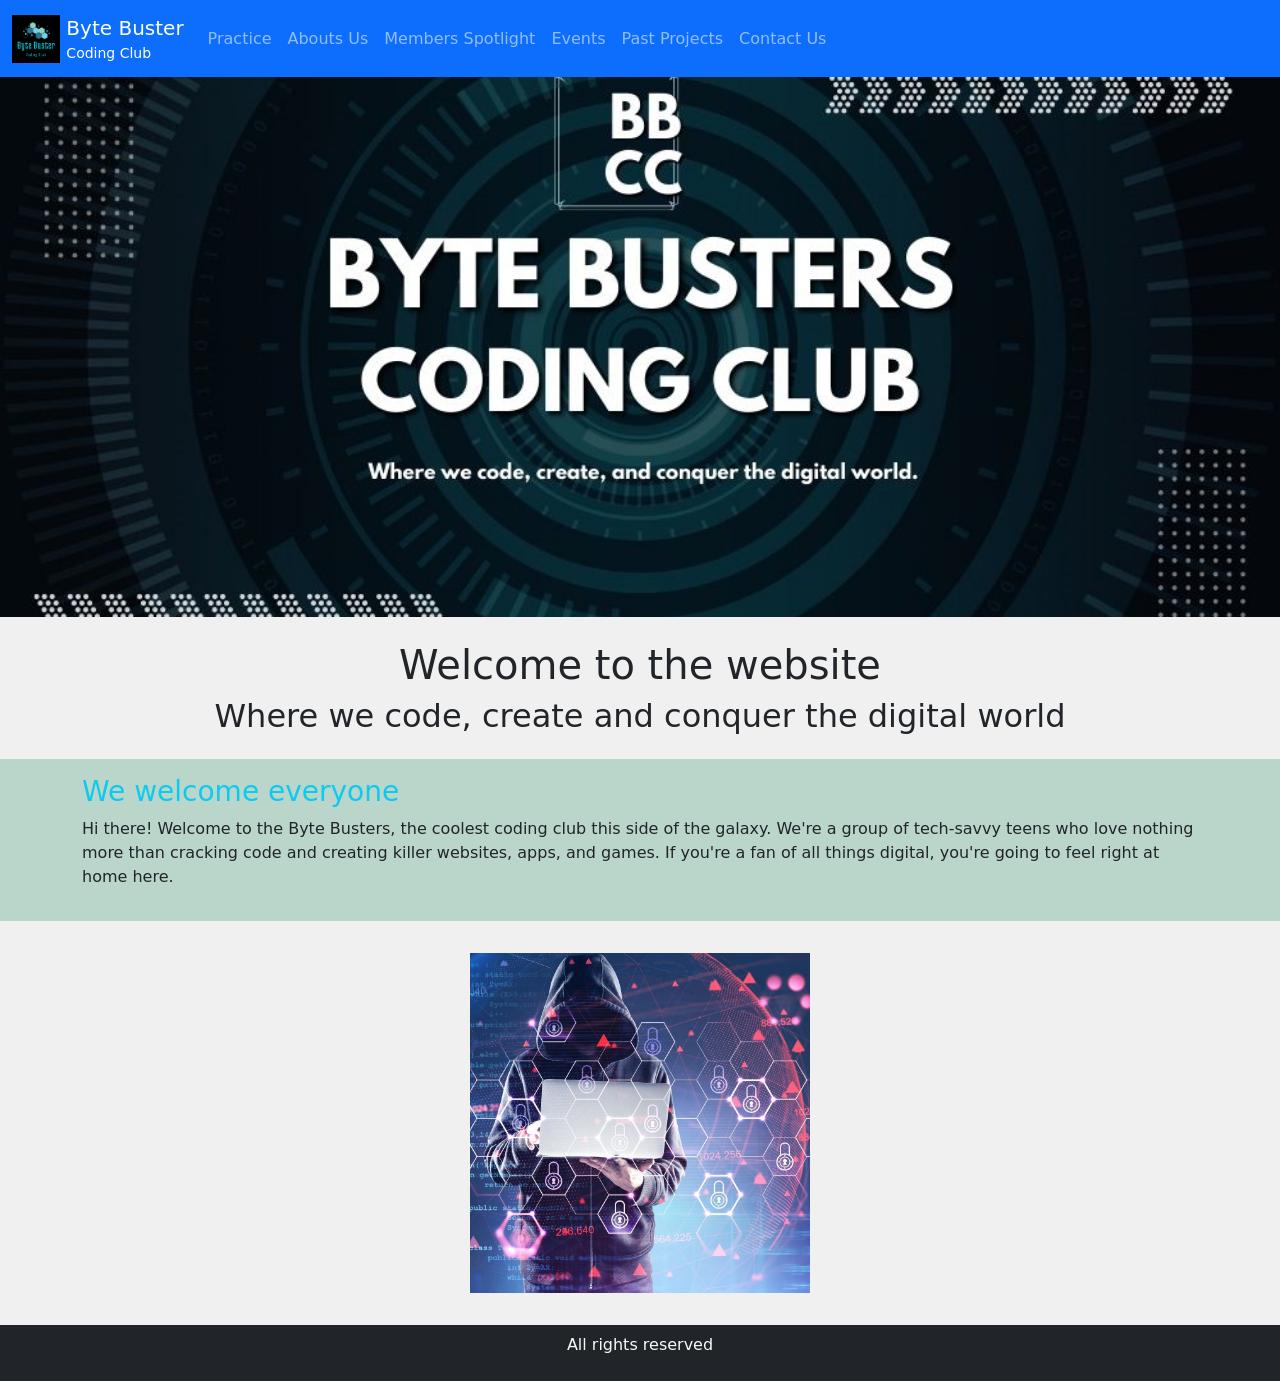
<file: index.html>
<!DOCTYPE html>
<html lang="en-SG">

<head>
	<meta charset="utf-8" />
	<meta name="viewport" content="width=device-width" />
	<!-- Take note that <head> section is different from header or <h1> -->
	<title>Byte Buster Coding Club!</title>
	<script src="script/jquery.min.js"></script>
	<!-- Task 2: Add in script for script/bootstrap.js here -->
	<script src="script/bootstrap.js"></script>
	<link href="script/bootstrap.css" rel="stylesheet">
	<!-- Task 3: Add in link to stylesheet script/index.css -->
	<link href="script/index.css" rel="stylesheet">
	<!-- Challenge: Add in icon img/favicon-bbcc.png -->
	<link href="img/favicon-bbcc.png" rel="icon">
</head>

<body class="bg-secondary bg-opacity-10" style="min-width:320px">
	<header>
		<nav class="navbar navbar-dark navbar-expand-lg bg-primary">
			<div class="container-fluid">
				<a class="navbar-brand" href="index.html">
					<img src="img/logo-bbcc.png" alt="logo" class="d-inline-block" style="max-height:3rem">
					<span class="d-none d-sm-inline-block align-middle">Byte Buster<small class="d-block lh-xs fs-7">Coding
							Club</small></span>
				</a>
				<button class="navbar-toggler" type="button" data-bs-toggle="collapse" data-bs-target="#navlinks"><span
						class="navbar-toggler-icon"></span></button>
				<div class="collapse navbar-collapse" id="navlinks">
					<ul class="navbar-nav mr-auto mb-2 mb-lg-0">
						<li class="nav-item"><a class="nav-link" href="practice.html">Practice</a></li>
						<li class="nav-item"><a class="nav-link" href="aboutus.html">Abouts Us</a></li>
						<li class="nav-item"><a class="nav-link" href="memberspotlight.html">Members Spotlight</a></li>
						<li class="nav-item"><a class="nav-link" href="events.html">Events</a></li>
						<li class="nav-item"><a class="nav-link" href="projects.html">Past Projects</a></li>
						<li class="nav-item"><a class="nav-link" href="contacts.html">Contact Us</a></li>
					</ul>
				</div>
			</div>
		</nav>
	</header>
	<!-- Here the main container where students should code -->
	<article class="min-vh-100">
		<!-- Start Banner Region -->
		<div id="banner"></div>
		<!-- End Banner Region -->
		<!-- Start Page Header -->
		<div class="container pt-4 py-3 text-center">
			<h1>Welcome to the website</h1>
			<h2>Where we code, create and conquer the digital world</h2>
			<!-- (Page Header Task 1) Add a <h1> text here to add a Page Header
           
      <!-- (Page Header Task 2) Add a <h2> text to add a subtext or a tagline
			
          e.g. "Where we code, create and conquer the digital world" -->
			<!-- BONUS: Add a css class attribute attribute to make it center by adding text-center -->
		</div>
		<!-- End Page Header -->
		<!-- Start Leading Text -->
		<div class="py-3 bg-success bg-opacity-25">
			<div class="container">
				<!-- (Leading Text 1) Add a <h3> class for the Welcome Note -->
				<h3 class="text-info"> We welcome everyone</h3>
				<!-- (Leading Text 2) Add a <p> paragraph with a short introduction -->
				<p>Hi there! Welcome to the Byte Busters, the coolest coding club this side of the galaxy. We're a group of
					tech-savvy teens who love nothing more than cracking code and creating killer websites, apps, and games. If
					you're a fan of all things digital, you're going to feel right at home here.</p>

				<!-- Here is an example of what you can write in the paragraph :
        Hi there! Welcome to the Byte Busters, the coolest coding club this side of the galaxy. We're a group of tech-savvy teens who love nothing more than cracking code and creating killer websites, apps, and games. If you're a fan of all things digital, you're going to feel right at home here.
        -->
			</div>
		</div>
		<!-- End Leading Text -->
		<!-- Key section -->
		<div class="container py-3">
			<div class="d-flex flex-wrap justify-content-around">
				<div class="col-12 col-sm-6 col-md-4 col-xxl-3 p-3">
					<a class="position-relative img-overlay-container d-block" href="events.html">
						<img class="w-100" src="img/hacker.png" alt="hacker" decoding="async" loading="lazy" />
						<div class="position-absolute top-0 left-0 w-100 h-100 bg-dark bg-opacity-75 text-light img-overlay">
							<span class="position-absolute top-50 left-50 translate-middle h4">Events</span>
						</div>
					</a>
				</div>
				<!-- (Link 1) Add in links to Past Projects here later -->
				<!-- (Link 2) Add in links to Contact Us here later -->
				<!-- You can use the same format to add more section links here in the future -->
			</div>
		</div>
	</article>
	<footer class="bg-dark text-light">
		<div class="container py-2 pb-4 text-center">
			<span>All rights reserved</span>
			<!-- Footer Task 1: add in your footer here. usually all rights reserved your club/ company name -->
		</div>
	</footer>
	<!-- End of coding region -->
</body>

</html>
</file>
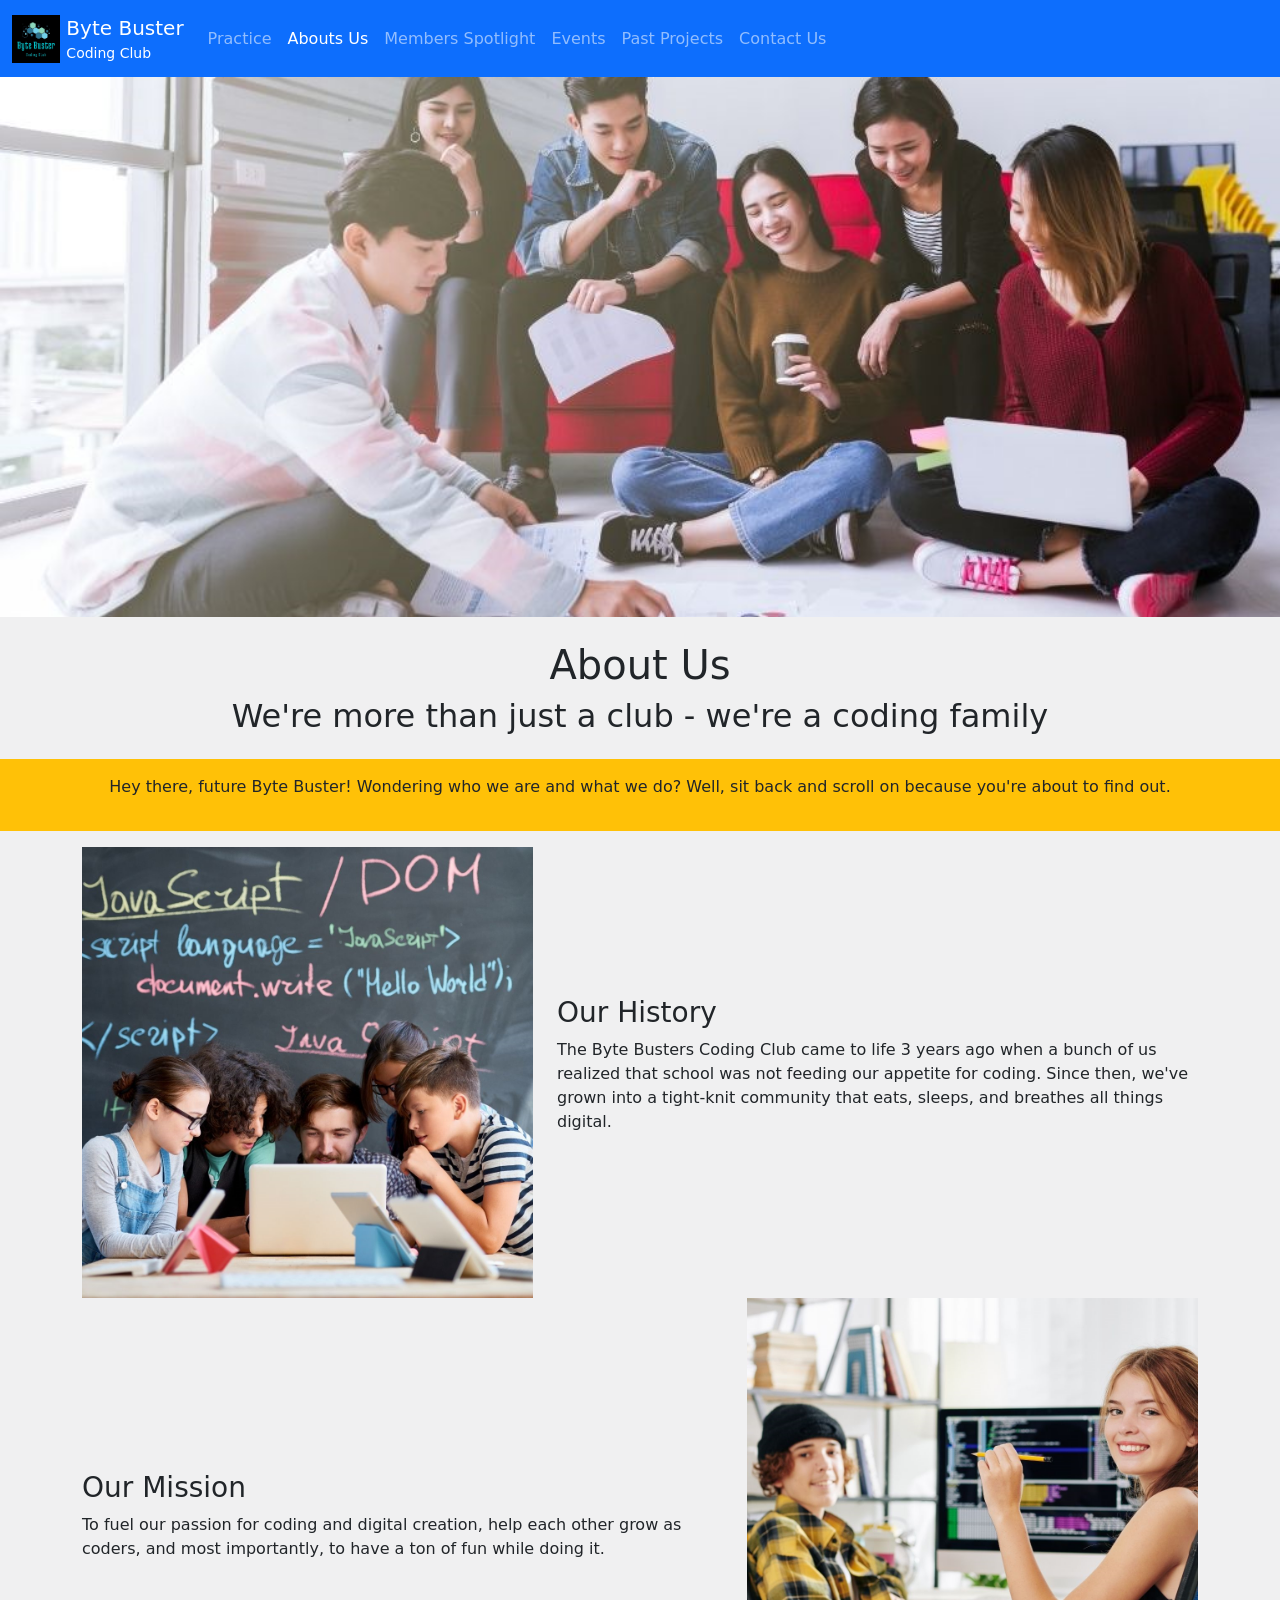
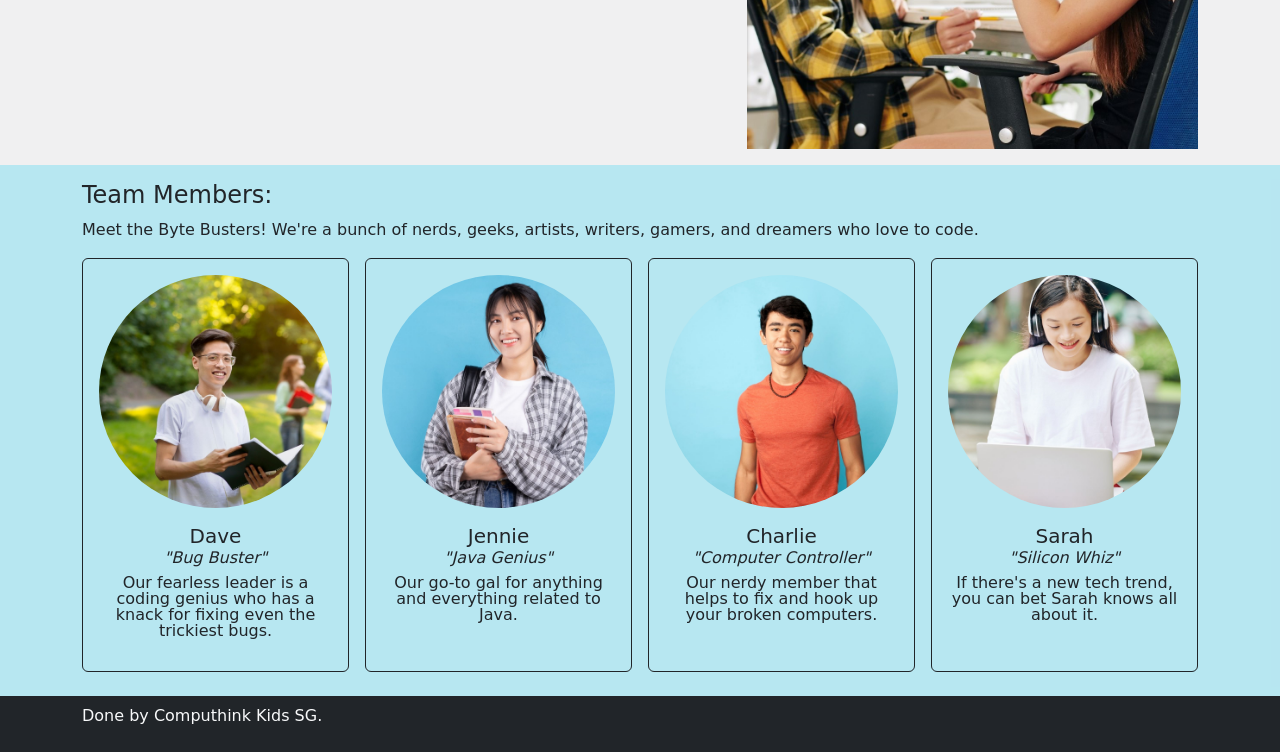
<file: aboutus.html>
<!DOCTYPE html>
<html lang="en-SG">

<head>
	<meta charset="utf-8" />
	<meta name="viewport" content="width=device-width" />
	<title>Byte Buster Coding Club</title>
	<script src="script/jquery.min.js"></script>
	<!-- Head Task 1: Add in script for script/bootstrap.js here -->
	<script src="script/bootstrap.js"></script>
	<link href="script/bootstrap.css" rel="stylesheet">
	<!-- Head Task 2: Add in link to stylesheet script/aboutus.css -->
	<link href="script/aboutus.css" rel="stylesheet">
	<!-- Head Task 3: Add in icon img/favicon-bbcc.png -->
	<link href="img/favicon-bbcc.png" rel="icon">
</head>

<body class="bg-secondary bg-opacity-10" style="min-width:320px">
	<header>
		<nav class="navbar navbar-dark navbar-expand-lg bg-primary">
			<div class="container-fluid">
				<a class="navbar-brand" href="index.html">
					<!-- Add in the correct logo -->
					<img src="img/logo-bbcc.png" alt="logo" class="d-inline-block" style="max-height:3rem">
					<span class="d-none d-sm-inline-block align-middle">Byte Buster<small class="d-block lh-xs fs-7">Coding
							Club</small></span>
				</a>
				<button class="navbar-toggler" type="button" data-bs-toggle="collapse" data-bs-target="#navlinks"><span
						class="navbar-toggler-icon"></span></button>
				<div class="collapse navbar-collapse" id="navlinks">
					<ul class="navbar-nav mr-auto mb-2 mb-lg-0">
						<!-- Add in the correct link -->
						<li class="nav-item"><a class="nav-link" href="practice.html">Practice</a></li>
						<li class="nav-item"><a class="nav-link active" href="aboutus.html">Abouts Us</a></li>
						<li class="nav-item"><a class="nav-link" href="memberspotlight.html">Members Spotlight</a></li>
						<li class="nav-item"><a class="nav-link" href="events.html">Events</a></li>
						<li class="nav-item"><a class="nav-link" href="projects.html">Past Projects</a></li>
						<li class="nav-item"><a class="nav-link" href="contacts.html">Contact Us</a></li>
					</ul>
				</div>
			</div>
		</nav>
	</header>
	<!-- Here the main container where students should code -->
	<article class="min-vh-100">
		<!-- Banner Region -->
		<div id="banner"></div>
		<!-- Page Header -->
		<div class="container pt-4 py-3 text-center">
			<!-- Fill in the corresponding Page Heading. -->
			<!-- About Us -->
			<h1> About Us </h1>
			<!-- We’re more than just a club – we’re a coding family! -->
			<h2> We're more than just a club - we're a coding family </h2>
		</div>
		<!-- Leading Text -->
		<!-- Change the background of the leading text -->
		<div class="py-3 bg-warning">
			<div class="container text-center">
				<!-- Fill in the description lead text -->
				<p>Hey there, future Byte Buster! Wondering who we are and what we do? Well, sit back and scroll on because
					you're about to find out.</p>
				<!-- Hey there, future Byte Buster! Wondering who we are and what we do? Well, sit back and scroll on because you're about to find out. -->
			</div>
		</div>
		<!-- Key section -->
		<div class="container py-3">
			<div class="row align-items-center">
				<div class="col col-12 col-md-5 order-1 order-md-0">
					<!-- Photo Task 1: Add a photo here : img/clubphoto.png -->
					<img class="d-block mx-auto w-50 w-md-100" src="img/clubphoto.png" alt="Require Image">
				</div>
				<div class="col col-12 col-md-7">
					<!-- Text Task 1: Add in the History -->
					<h3>Our History</h3>
					<!-- Sample Text: The Byte Busters Coding Club came to life 3 years ago when a bunch of us realized that school was not feeding our appetite for coding. Since then, we've grown into a tight-knit community that eats, sleeps, and breathes all things digital. -->
					<p>The Byte Busters Coding Club came to life 3 years ago when a bunch of us realized that school was not
						feeding our appetite for coding. Since then, we've grown into a tight-knit community that eats, sleeps, and
						breathes all things digital.</p>
				</div>
			</div>
			<div class="row align-items-center">
				<div class="col col-12 col-md-7">
					<!-- Text Task 2: Add in the Mission -->
					<h3>Our Mission</h3>
					<!-- Sample Text: To fuel our passion for coding and digital creation, help each other grow as coders, and most importantly, to have a ton of fun while doing it. -->
					<p>To fuel our passion for coding and digital creation, help each other grow as coders, and most importantly,
						to have a ton of fun while doing it.</p>
				</div>
				<div class="col col-12 col-md-5 order-1 order-md-0">
					<!-- Photo Task 2: Add a photo here : img/memberspotlight.png -->
					<!-- Follow the codes in Photo Task 1 -->
					<img class="d-block mx-auto w-50 w-md-100" src="img/memberspotlight.png" alt="Require Image">
				</div>
			</div>
		</div>
		<!-- Member Spotlight -->
		<div class="py-3 pb-4 bg-info bg-opacity-25">
			<div class="container">
				<h3 class="h4">Team Members:</h3>
				<p>Meet the Byte Busters! We're a bunch of nerds, geeks, artists, writers, gamers, and dreamers who love to
					code.</p>
				<div class="row g-3 justify-content-center align-items-stretch">
					<div class="col col-6 col-md-4 col-xl-3">
						<div class="card border-dark p-3 text-center bg-transparent h-100">
							<div>
								<!-- Add Image of Dave (Sample image: clubmember.png) -->
								<img class="w-100 rounded-circle mx-auto" src="img/clubmember.png" alt="clubmember" loading="lazy" />
							</div>
							<p class="h5 pt-3">Dave</p>
							<p class="h6 mt-n2 fw-normal fst-italic">"Bug Buster"</p>
							<p class="lh-1">Our fearless leader is a coding genius who has a knack for fixing even the trickiest bugs.
							</p>
						</div>
					</div>
					<div class="col col-6 col-md-4 col-xl-3">
						<div class="card border-dark p-3 text-center bg-transparent h-100">
							<div>
								<!-- Add Image of Jennie (Sample image: clubmember4.png) -->
								<img class="w-100 rounded-circle mx-auto" src="img/clubmember4.png" alt="clubmember" loading="lazy">
							</div>
							<p class="h5 pt-3">Jennie</p>
							<p class="h6 mt-n2 fw-normal fst-italic">"Java Genius"</p>
							<p class="lh-1">Our go-to gal for anything and everything related to Java.</p>
						</div>
					</div>
					<div class="col col-6 col-md-4 col-xl-3">
						<div class="card border-dark p-3 text-center bg-transparent h-100">
							<div>
								<!-- Add Image of Charlie (Sample image: clubmember3.png) -->
								<img class="w-100 rounded-circle mx-auto" src="img/clubmember3.png" alt="clubmember" loading="lazy" />
							</div>
							<p class="h5 pt-3">Charlie</p>
							<p class="h6 mt-n2 fw-normal fst-italic">"Computer Controller"</p>
							<p class="lh-1">Our nerdy member that helps to fix and hook up your broken computers.</p>
						</div>
					</div>
					<div class="col col-6 col-md-4 col-xl-3">
						<div class="card border-dark p-3 text-center bg-transparent h-100">
							<div>
								<!-- Add Image of Sarah (Sample image: clubmember2.png) -->
								<img class="w-100 rounded-circle mx-auto" src="img/clubmember2.png" alt="clubmember" loading="lazy" />
							</div>
							<p class="h5 pt-3">Sarah</p>
							<p class="h6 mt-n2 fw-normal fst-italic">"Silicon Whiz"</p>
							<p class="lh-1">If there's a new tech trend, you can bet Sarah knows all about it.</p>
						</div>
					</div>
				</div>
			</div>
		</div>
	</article>
	<!-- End of coding region -->
	<footer class="bg-dark text-light">
		<div class="container py-2 pb-4">Done by Computhink Kids SG.</div>
	</footer>
</body>

</html>
</file>
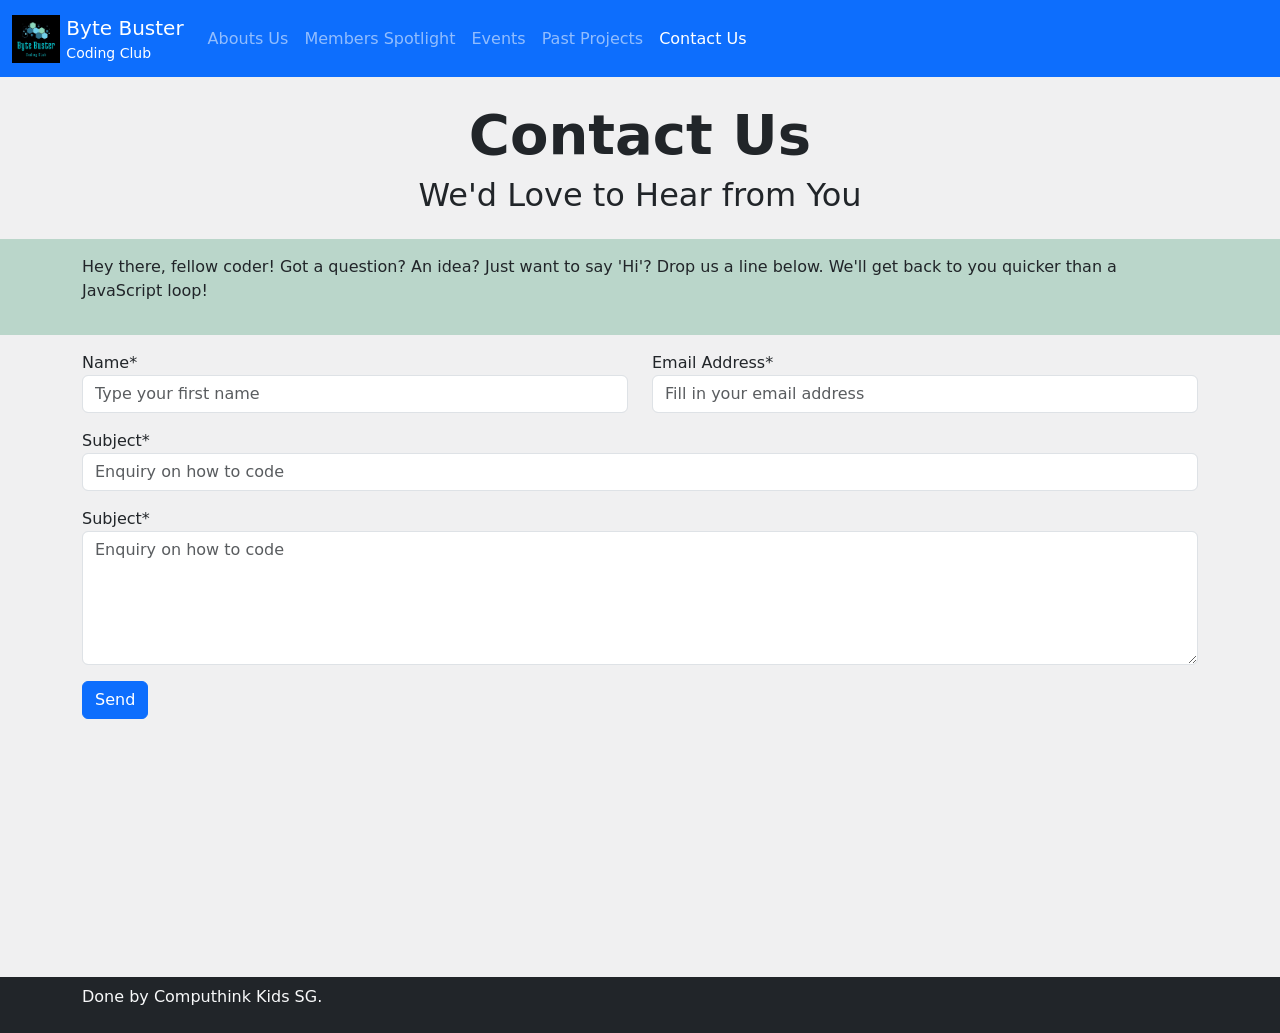
<file: contacts.html>
<!DOCTYPE html>
<html lang="en-SG">
<head>
	<meta charset="utf-8" />
	<meta name="viewport" content="width=device-width" />
	<title>Byte Buster Coding Club</title>
	<script src="script/jquery.min.js"></script>
	<script src="script/bootstrap.js"></script>
	<script src="script/contacts.js"></script>
	<link href="script/bootstrap.css" rel="stylesheet" />
	<link href="script/contacts.css" rel="stylesheet" />
	<link href="img/favicon-bbcc.png" rel="icon" />


</head>
<body class="bg-secondary bg-opacity-10" style="min-width:320px">
	<header>
		<nav class="navbar navbar-dark navbar-expand-lg bg-primary">
			<div class="container-fluid">
				<a class="navbar-brand" href="index.html">
					<img src="img/logo-bbcc.png" alt="logo" class="d-inline-block" style="max-height:3rem">
					<span class="d-none d-sm-inline-block align-middle">Byte Buster<small class="d-block lh-xs fs-7">Coding Club</small></span>
				</a>
				<button class="navbar-toggler" type="button" data-bs-toggle="collapse" data-bs-target="#navlinks"><span class="navbar-toggler-icon"></span></button>
				<div class="collapse navbar-collapse" id="navlinks">
					<ul class="navbar-nav mr-auto mb-2 mb-lg-0">
						<li class="nav-item"><a class="nav-link" href="aboutus.html">Abouts Us</a></li>
						<li class="nav-item"><a class="nav-link" href="memberspotlight.html">Members Spotlight</a></li>
						<li class="nav-item"><a class="nav-link" href="events.html">Events</a></li>
						<li class="nav-item"><a class="nav-link" href="projects.html">Past Projects</a></li>
						<li class="nav-item"><a class="nav-link active" href="contacts.html">Contact Us</a></li>
					</ul>
				</div>
			</div>
		</nav>
	</header>
	<!-- Here the main container where students should code -->
	<article class="min-vh-100">
		<!-- Banner Region -->
		<div id="banner"></div>
		<!-- Page Header -->
		<div class="container pt-4 py-3">
			<h1 class="text-center fw-bold display-4">Contact Us</h1>
			<h2 class="text-center fw-normal">We'd Love to Hear from You</h2>
		</div>
		<!-- Leading Text -->
		<div class="py-3 bg-success bg-opacity-25">
			<div class="container">
				<p>Hey there, fellow coder! Got a question? An idea? Just want to say 'Hi'? Drop us a line below. We'll get back to you quicker than a JavaScript loop!</p>
			</div>
		</div>
		<!-- Key section -->
		<form class="container py-3">
			<div class="row gy-3">

				<div class="col col-6">
					<label for="fName">Name*</label>
					<input type="text" id="firstName" name="fName" placeholder="Type your first name" class="form-control" />
					<div id="nameValidation" class="d-none text-danger">
						<p>Name cannot be empty</p>
					</div>
				</div>

				<div class="col col-6">
					<label for="email">Email Address*</label>
					<input type="text" id="email" name="email" placeholder="Fill in your email address" class="form-control" />
					<div id="emailValidation" class="d-none text-danger">
						<p>Email cannot be empty</p>
					</div>
				</div>

				<div>
					<label for="subject">Subject*</label>
					<input type="text" id="subject" name="subject" placeholder="Enquiry on how to code" class="form-control" />
					<div id="subjectValidation" class="d-none text-danger">
						<p>Subject cannot be empty</p>
					</div>
				</div>

				<div>
					<label for="subjectDescription">Subject*</label>
					<textarea type="text" id="subjectDescription" name="subjectDescription" placeholder="Enquiry on how to code" rows="5" class="form-control"></textarea>
					<div id="descriptionValidation" class="d-none text-danger">
						<p>Description cannot be empty</p>
					</div>
				</div>


				

			</div>
			<!-- Code a blue "Send" button inside a <div> according to the criteria stated -->
				<div class="pt-3">
					<button type="button" class="btn btn-primary" onclick="validate()">Send</button>
				</div>
		</form>
	</article>
	<!-- End of coding region -->
	<footer class="bg-dark text-light"><div class="container py-2 pb-4">Done by Computhink Kids SG.</div></footer>
</body>
</html>
</file>
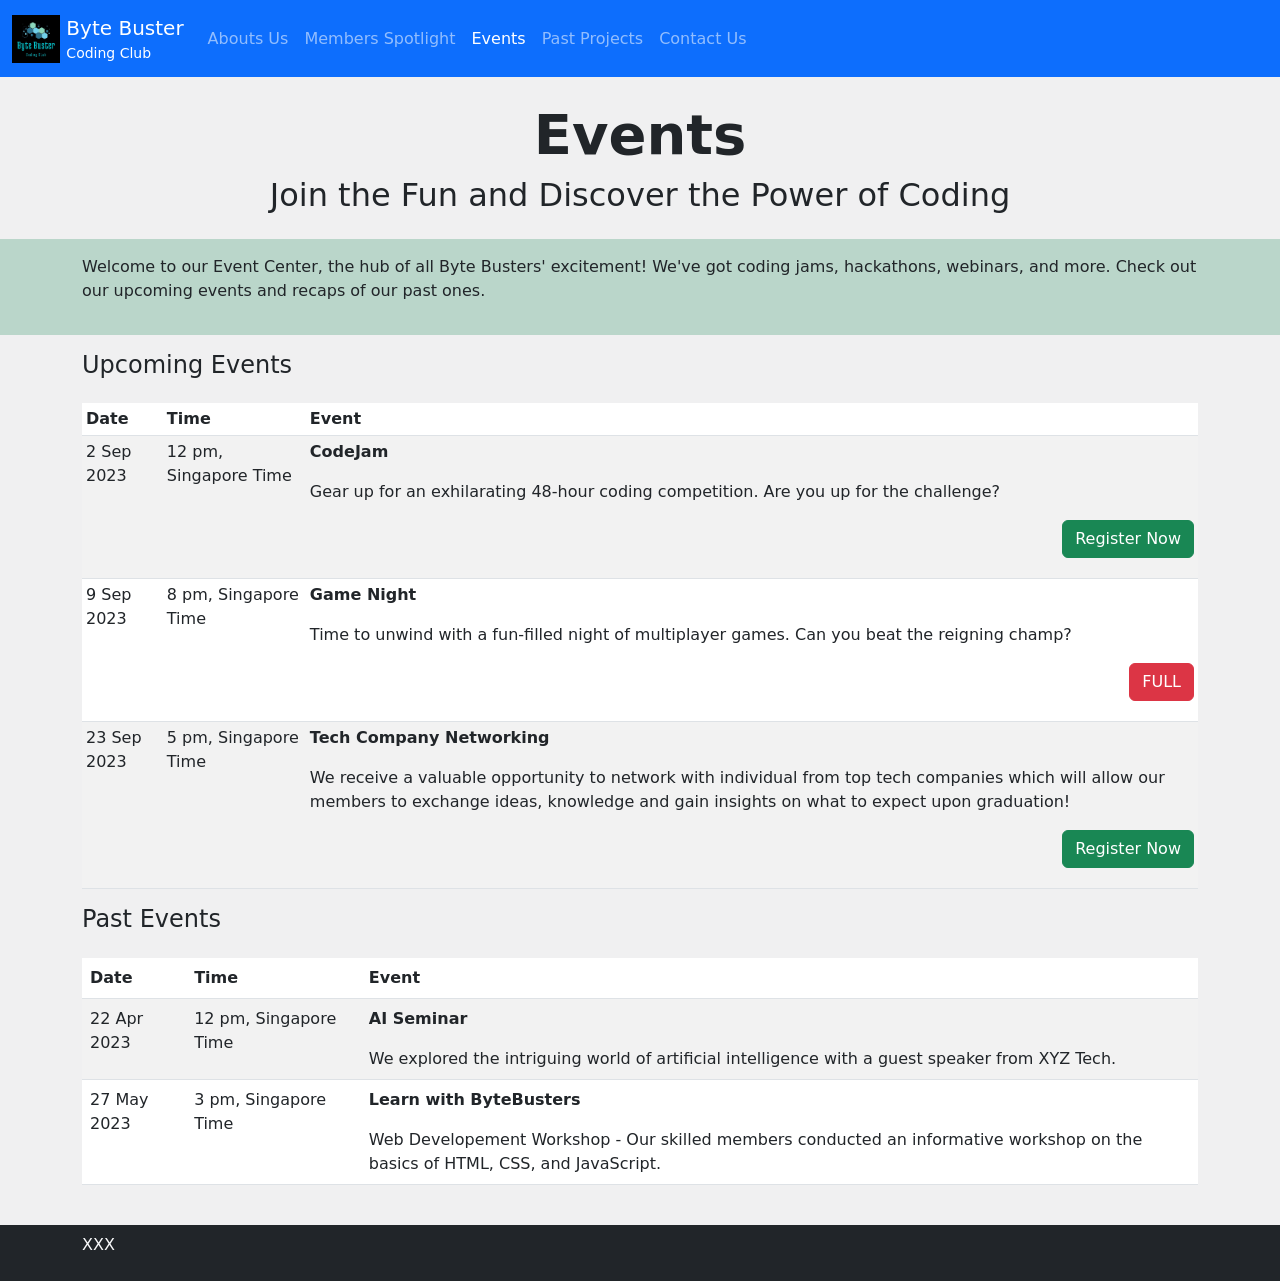
<file: events.html>
<!DOCTYPE html>
<html lang="en-SG">
<head>
  <meta charset="utf-8" />
  <meta name="viewport" content="width=device-width" />
  <title>Byte Buster Coding Club</title>
  <script src="script/jquery.min.js"></script>
  <script src="script/bootstrap.js"></script>
  <link href="script/bootstrap.css" rel="stylesheet" />
  <link href="script/events.css" rel="stylesheet" />
  <link href="img/favicon-bbcc.png" rel="icon" />
</head>
<body class="bg-secondary bg-opacity-10" style="min-width:320px">
  <header>
    <nav class="navbar navbar-dark navbar-expand-lg bg-primary">
      <div class="container-fluid">
        <a class="navbar-brand" href="index.html">
          <img src="img/logo-bbcc.png" alt="logo" class="d-inline-block" style="max-height:3rem">
          <span class="d-none d-sm-inline-block align-middle">Byte Buster<small class="d-block lh-xs fs-7">Coding Club</small></span>
        </a>
        <button class="navbar-toggler" type="button" data-bs-toggle="collapse" data-bs-target="#navlinks"><span class="navbar-toggler-icon"></span></button>
        <div class="collapse navbar-collapse" id="navlinks">
          <ul class="navbar-nav mr-auto mb-2 mb-lg-0">
            <li class="nav-item"><a class="nav-link" href="aboutus.html">Abouts Us</a></li>
            <li class="nav-item"><a class="nav-link" href="memberspotlight.html">Members Spotlight</a></li>
            <li class="nav-item"><a class="nav-link active" href="events.html">Events</a></li>
            <li class="nav-item"><a class="nav-link" href="projects.html">Past Projects</a></li>
            <li class="nav-item"><a class="nav-link" href="contacts.html">Contact Us</a></li>
          </ul>
        </div>
      </div>
    </nav>
  </header>
  <!-- Here the main container where students should code -->
  <article class="min-vh-100">
    <!-- Banner Region -->
    <div id="banner"></div>
    <!-- Page Header -->
    <div class="container pt-4 py-3">
      <h1 class="text-center fw-bold display-4">Events</h1>
      <h2 class="text-center fw-normal">Join the Fun and Discover the Power of Coding</h2>
    </div>
    <!-- Leading Text -->
    <div class="py-3 bg-success bg-opacity-25">
      <div class="container">
        <p>Welcome to our Event Center, the hub of all Byte Busters' excitement! We've got coding jams, hackathons, webinars, and more. Check out our upcoming events and recaps of our past ones.</p>
      </div>
    </div>
    <!-- Key section -->
    <div class="container py-3 pb-4">
      <h3 class="h4 pb-3">Upcoming Events</h3>

      <!-- Add the class needed to make, A striped table, A table with borders & A different shade of colour on hover -->
      <table class="table table-sm table-striped">
        <thead>
          <tr>
            <th>Date</th>
            <th>Time</th>
            <th>Event</th>
          </tr>
        </thead>

        <tbody>
          <tr>
            <td>2 Sep 2023</td>
            <td>12 pm, Singapore Time</td>
            <td>
              <div class="fw-bold">
                CodeJam
              </div>
              <div class="pt-3">
                Gear up for an exhilarating 48-hour coding competition. Are you up for the challenge?
              </div>
              <div class="pt-3 pb-3 text-right">
                <button type="button" class="btn btn-success">Register Now</button>
              </div>
            </td>
          </tr>
          <tr>
            <td>9 Sep 2023</td>
            <td>8 pm, Singapore Time</td>
            <td>
              <div class="fw-bold">
                Game Night
              </div>
              <div class="pt-3">
                Time to unwind with a fun-filled night of multiplayer games. Can you beat the reigning champ?
              </div>
              <div class="pt-3 pb-3 text-right">
                <button type="button" class="btn btn-danger">FULL</button>
              </div>

            </td>
          </tr>
          <tr>
            <td>23 Sep 2023</td>
            <td>5 pm, Singapore Time</td>
            <td>
              <div class="fw-bold">
                Tech Company Networking
              </div>
              <div class="pt-3">
                We receive a valuable opportunity to network with individual from top tech companies which will allow our members to exchange ideas, knowledge and gain insights on what to expect upon graduation!
              </div>
              <div class="pt-3 pb-3 text-right">
                <button type="button" class="btn btn-success">Register Now</button>
              </div>
            </td>
          </tr>
        </tbody>
      </table>

      <h4 class="h4 pb-3">Past Events</h4>

      <table class="table table-striped">

        <thead>
          <th>Date</th>
          <th>Time</th>
          <th>Event</th>
        </thead>

        <tbody>
          <tr>
            <td>22 Apr 2023</td>
            <td>12 pm, Singapore Time</td>
            <td>
              <div class="fw-bold">
                AI Seminar
              </div>
              <div class="pt-3">
                We explored the intriguing world of artificial intelligence with a guest speaker from XYZ Tech.
              </div>
            </td>
          </tr>
          <tr>
            <td>27 May 2023</td>
            <td>3 pm, Singapore Time</td>
            <td>
              <div class="fw-bold">
                Learn with ByteBusters
              </div>
              <div class="pt-3">
                Web Developement Workshop - Our skilled members conducted an informative workshop on the basics of HTML, CSS, and JavaScript.
              </div>
            </td>
          </tr>
        </tbody>

      </table>


      <!-- Create a second table for past events -->
      <!-- Record 1 Details
            22 Apr 2023
            12 pm, Singapore Time
            AI Seminar - We explored the intriguing world of artificial intelligence with a guest speaker from XYZ Tech.
      -->
      <!-- Record 2 Details
            27 May 2023
            3 pm, Singapore Time
            Learn with ByteBusters: Web Developement Workshop - Our skilled members conducted an informative workshop on the basics of HTML, CSS, and JavaScript.
      -->
      <!-- Record 3 Details
            5 June  2023
            6 pm, Singapore Time
            Code with Heart - Our members provided coding workshops to under priviledge youths
      -->
      <!-- Record 4 Details
            18 June 2023
            8 pm, Singapore Time
            What's Coding? - Our members did a school-wide promotion on what is coding and the usage of coding in our daily lifes, we also talk aobut the different career path one may choose to take!
      -->
      <!-- Record 5 Details
            29 June 2023
            2 pm, Singapore Time
            Bonding Session - Our members organised an annual coding & chilling session which allowed current members and as well alumni to network and also get to know one another better!
      -->

    </div>
  </article>
  <!-- End of coding region -->
  <footer class="bg-dark text-light">
    <div class="container py-2 pb-4">XXX</div>
  </footer>
</body>
</html>
</file>
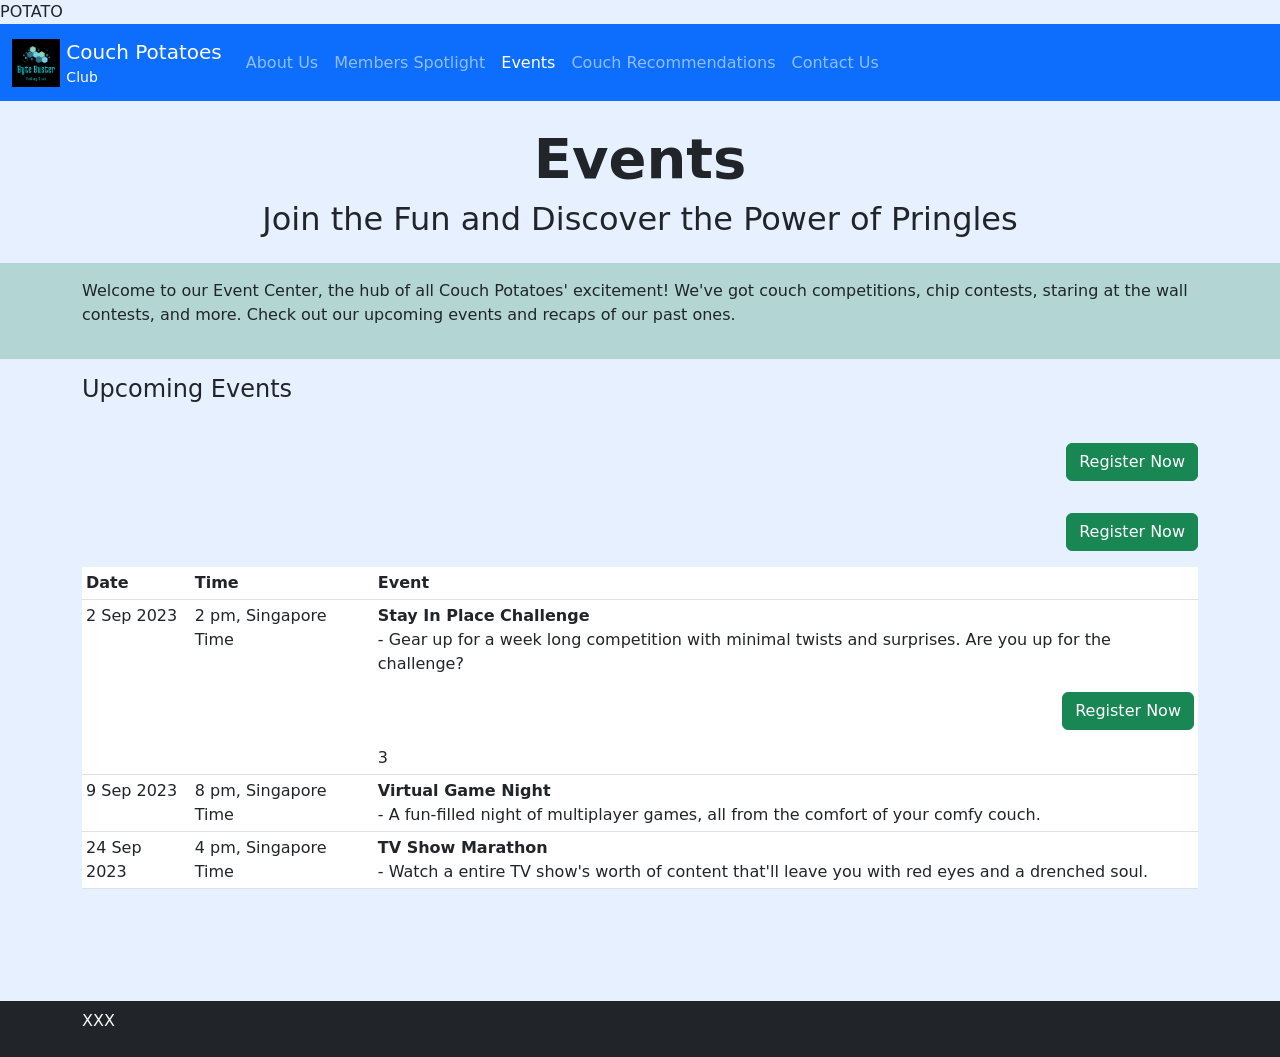
<file: eventstest.html>
<!DOCTYPE html>
<html lang="en-SG">
<head>
  <meta charset="utf-8" />
  <meta name="viewport" content="width=device-width" />
  <title>Couch Potato Club</title>
  <script src="script/jquery.min.js"></script>
  <script src="script/bootstrap.js"></script>
  <link href="script/bootstrap.css" rel="stylesheet" />
  <link href="script/events.css" rel="stylesheet" />
  <link href="img/favicon-bbcc.png" rel="icon" />
</head>
<body class="bg-primary bg-opacity-10" style="min-width:320px">
  <header>POTATO
    <nav class="navbar navbar-dark navbar-expand-lg bg-primary">
      <div class="container-fluid">
        <a class="navbar-brand" href="index.html">
          <img src="img/logo-bbcc.png" alt="logo" class="d-inline-block" style="max-height:3rem">
          <span class="d-none d-sm-inline-block align-middle">Couch Potatoes<small class="d-block lh-xs fs-7">Club</small></span>
        </a>
        <button class="navbar-toggler" type="button" data-bs-toggle="collapse" data-bs-target="#navlinks"><span class="navbar-toggler-icon"></span></button>
        <div class="collapse navbar-collapse" id="navlinks">
          <ul class="navbar-nav mr-auto mb-2 mb-lg-0">
            <li class="nav-item"><a class="nav-link" href="aboutus.html">About Us</a></li>
            <li class="nav-item"><a class="nav-link" href="memberspotlight.html">Members Spotlight</a></li>
            <li class="nav-item"><a class="nav-link active" href="events.html">Events</a></li>
            <li class="nav-item"><a class="nav-link" href="projects.html">Couch Recommendations</a></li>
            <li class="nav-item"><a class="nav-link" href="contacts.html">Contact Us</a></li>
          </ul>
        </div>
      </div>
    </nav>
  </header>
  <!-- Here the main container where students should code -->
  <article class="min-vh-100">
    <!-- Banner Region -->
    <div id="banner"></div>
    <!-- Page Header -->
    <div class="container pt-4 py-3">
      <h1 class="text-center fw-bold display-4">Events</h1>
      <h2 class="text-center fw-normal">Join the Fun and Discover the Power of Pringles</h2>
    </div>
    <!-- Leading Text -->
    <div class="py-3 bg-success bg-opacity-25">
      <div class="container">
        <p>Welcome to our Event Center, the hub of all Couch Potatoes' excitement! We've got couch competitions, chip contests,    
staring at the wall contests, and more. Check out our upcoming events and recaps of our past ones.</p>
      </div>
    </div>
    <!-- Key section -->
    <div class="container py-3 pb-4">
      <h3 class="h4 pb-3">Upcoming Events</h3>

      <!-- Add the class needed to make, A striped table, A table with borders & A different shade of colour on hover -->
      <table class="table table-sm">
        <thead>
        <tr>
          <th>
            Date
          </th>
          <th>
            Time
          </th>
          <th>Event</th>
        </tr>

        </thead>

        <tbody>
        <tr>
          <td>2 Sep 2023</td>
          <td>2 pm, Singapore Time</td>
          <td>
            <div class="fw-bold">Stay In Place Challenge</div> 
            <div>- Gear up for a week long competition with minimal twists and surprises. Are you up for the challenge?</div>
            <div class="pt-3 pb-3 text-right"><button type="button" class="btn btn-success">Register Now</button></div>3
          </td>
        </tr>
        
        <tr>
          <td>9 Sep 2023</td>
          <td>8 pm, Singapore Time</td>
          <td><div class="fw-bold">Virtual Game Night</div> - A fun-filled night of multiplayer games, all from the comfort of your comfy couch.</td>
        </tr>
        <div class="pt-3 pb-3 text-right"><button type="button" class="btn btn-success">Register Now</button></div>
        <tr>
          <td>24 Sep 2023</td>
          <td>4 pm, Singapore Time</td>
          <td><div class="fw-bold">TV Show Marathon</div> - Watch a entire TV show's worth of content that'll leave you with red eyes and a drenched soul.</td>
        </tr>
        <div class="pt-3 pb-3 text-right"><button type="button" class="btn btn-success">Register Now</button></div>

        </tbody>
        <!-- Record 1 Details
              2 Sep 2023
              12 pm, Singapore Time
              CodeJam - Gear up for an exhilarating 48-hour coding competition. Are you up for the challenge?
        -->
        <!-- Record 2 Details
              9 Sep 2023
              8 pm, Singapore Time
              Game Night - Time to unwind with a fun-filled night of multiplayer games. Can you beat the reigning champ?
        -->
        <!-- Record 3 Details
              24 Sep 2023
              5 pm, Singapore Time
              Tech Company Networking - We receive a valuable opportunity to network with individual from top tech companies which will allow our members to exchange ideas, knowledge and gain insights on what to expect upon graduation!
        -->
      </table>

      <!-- Create a second table for past events -->
      <!-- Record 1 Details
            22 Apr 2023
            12 pm, Singapore Time
            AI Seminar - We explored the intriguing world of artificial intelligence with a guest speaker from XYZ Tech.
      -->
      <!-- Record 2 Details
            27 May 2023
            3 pm, Singapore Time
            Learn with ByteBusters: Web Developement Workshop - Our skilled members conducted an informative workshop on the basics of HTML, CSS, and JavaScript.
      -->
      <!-- Record 3 Details
            5 June  2023
            6 pm, Singapore Time
            Code with Heart - Our members provided coding workshops to under priviledge youths
      -->
      <!-- Record 4 Details
            18 June 2023
            8 pm, Singapore Time
            What's Coding? - Our members did a school-wide promotion on what is coding and the usage of coding in our daily lifes, we also talk aobut the different career path one may choose to take!
      -->
      <!-- Record 5 Details
            29 June 2023
            2 pm, Singapore Time
            Bonding Session - Our members organised an annual coding & chilling session which allowed current members and as well alumni to network and also get to know one another better!
      -->

    </div>
  </article>
  <!-- End of coding region -->
  <footer class="bg-dark text-light">
    <div class="container py-2 pb-4">XXX</div>
  </footer>
</body>
</html>
</file>
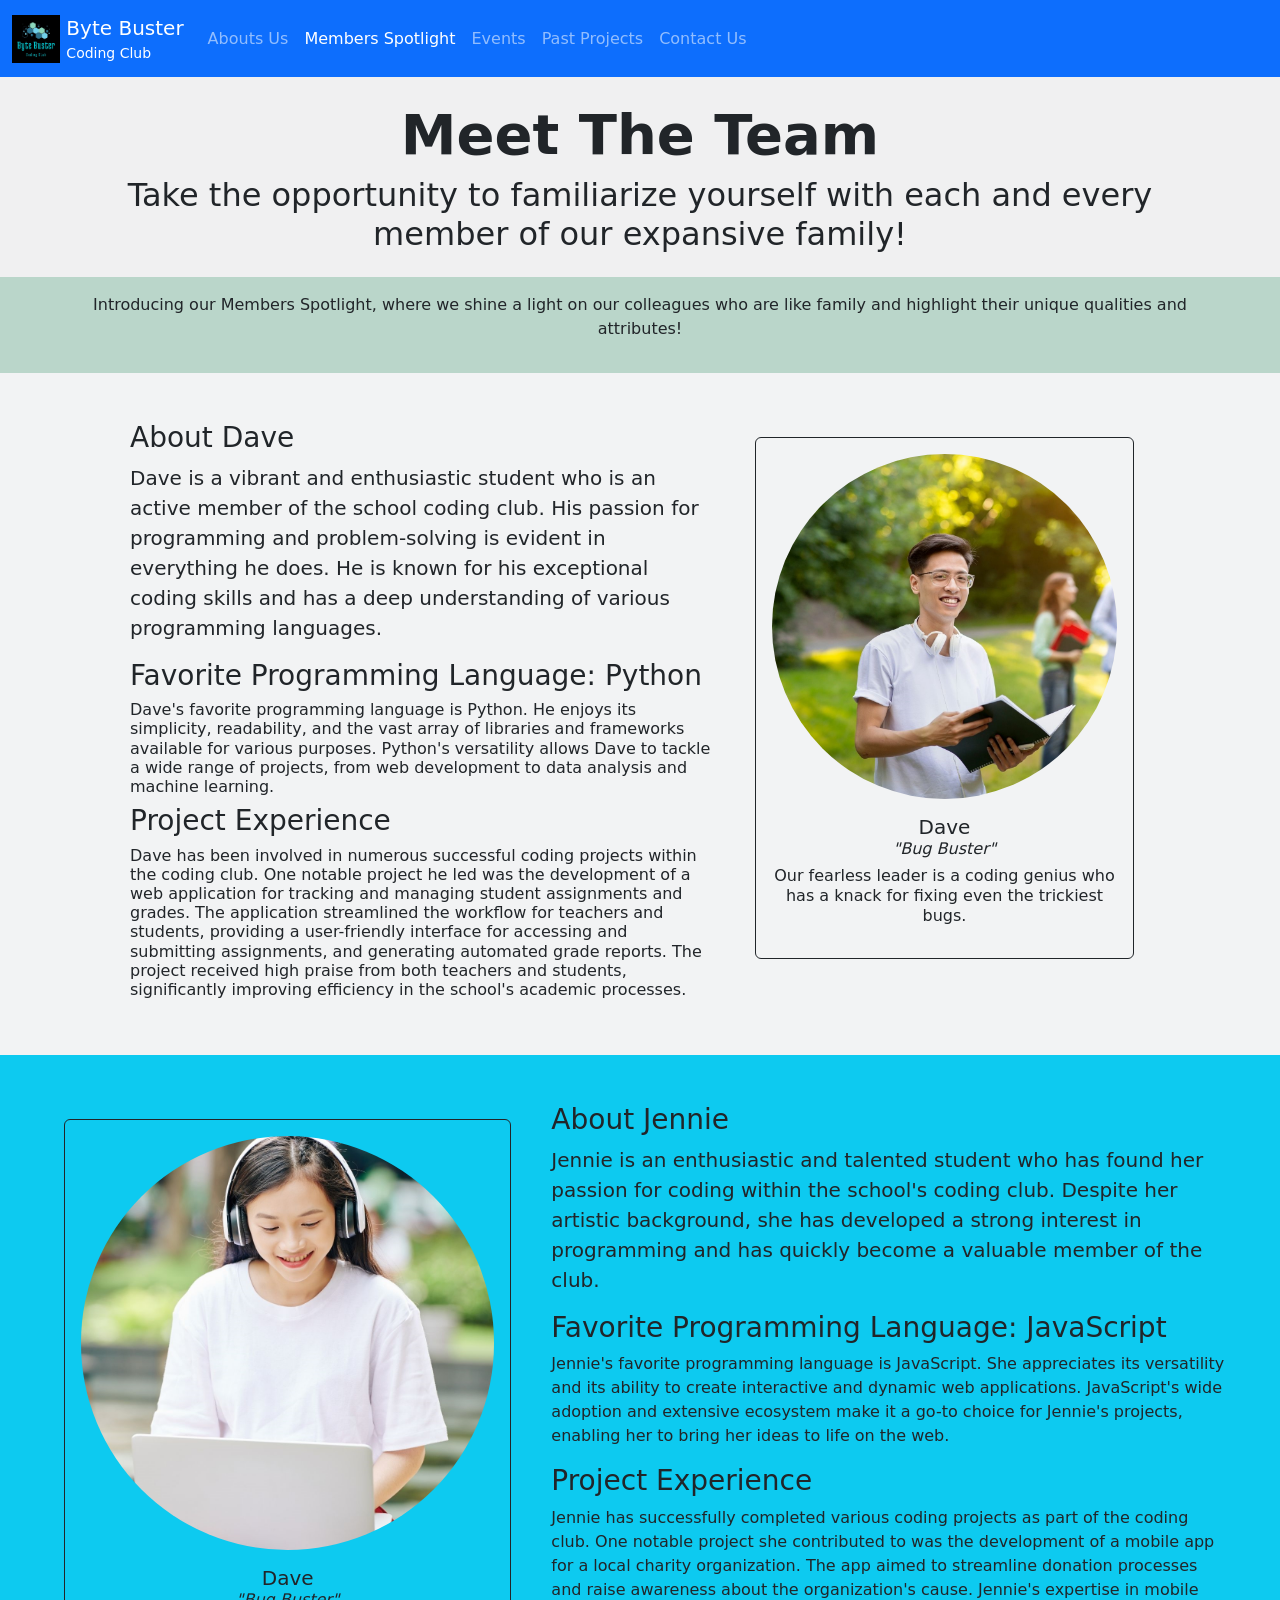
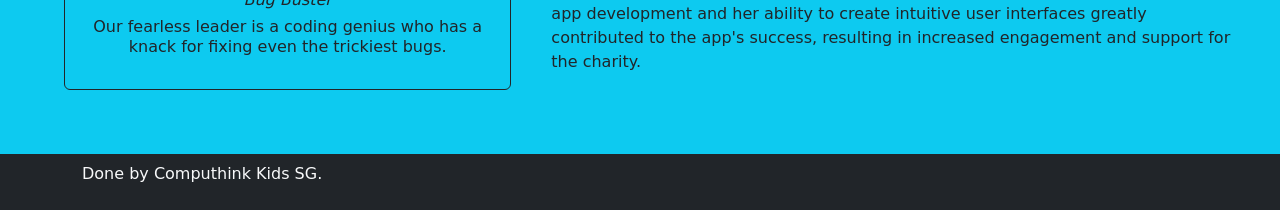
<file: memberspotlight.html>
<!DOCTYPE html>
<html lang="en-SG">

<head>
	<meta charset="utf-8" />
	<meta name="viewport" content="width=device-width" />
	<title>Byte Buster Coding Club</title>
	<script src="script/jquery.min.js"></script>
	<script src="script/bootstrap.js"></script>
	<link href="script/bootstrap.css" rel="stylesheet" />
	<link href="script/memberspotlight.css" rel="stylesheet" />
	<link href="img/favicon-bbcc.png" rel="icon" />
</head>

<body class="bg-secondary bg-opacity-10" style="min-width:320px">
	<header>
		<nav class="navbar navbar-dark navbar-expand-lg bg-primary">
			<div class="container-fluid">
				<a class="navbar-brand" href="index.html">
					<img src="img/logo-bbcc.png" alt="logo" class="d-inline-block" style="max-height:3rem">
					<span class="d-none d-sm-inline-block align-middle">Byte Buster<small class="d-block lh-xs fs-7">Coding
							Club</small></span>
				</a>
				<button class="navbar-toggler" type="button" data-bs-toggle="collapse" data-bs-target="#navlinks"><span
						class="navbar-toggler-icon"></span></button>
				<div class="collapse navbar-collapse" id="navlinks">
					<ul class="navbar-nav mr-auto mb-2 mb-lg-0">
						<li class="nav-item"><a class="nav-link" href="aboutus.html">Abouts Us</a></li>
						<li class="nav-item"><a class="nav-link active" href="memberspotlight.html">Members Spotlight</a></li>
						<li class="nav-item"><a class="nav-link" href="events.html">Events</a></li>
						<li class="nav-item"><a class="nav-link" href="projects.html">Past Projects</a></li>
						<li class="nav-item"><a class="nav-link" href="contacts.html">Contact Us</a></li>
					</ul>
				</div>
			</div>
		</nav>
	</header>
	<!-- Here the main container where students should code -->
	<article class="min-vh-100">
		<!-- Banner Region -->
		<div id="banner"></div>
		<!-- Page Header -->
		<div class="container pt-4 py-3">
			<h1 class="text-center fw-bold display-4">Meet The Team</h1>
			<h2 class="text-center fw-normal">Take the opportunity to familiarize yourself with each and every member of our
				expansive family!</h2>
		</div>
		<!-- Leading Text -->
		<div class="py-3 bg-success bg-opacity-25">
			<div class="container">
				<p class="text-center">Introducing our Members Spotlight, where we shine a light on our colleagues who are like
					family and highlight their unique qualities and attributes!</p>
			</div>
		</div>
		<!-- Member Spotlight -->
		<div class="bg-light bg-opacity-25">
			<!-- Insert necessary top and bottom padding -->
			<div class="container">
				<div class="row p-5 align-items-center">
					<!-- Fill in the class name -->
					<div class="col col-12 col-md-5 order-2 align-self-start ">
						<div class="card bg-transparent border-dark p-3 text-center m-3">
							<div>
								<!-- Add in the "src" of the image. image is called: "clubmember.png", located in the "img" folder -->
								<img class="w-100 rounded-circle mx-auto" src="img/clubmember.png" alt="club member" decoding="async"
									loading="lazy">
							</div>
							<p class="h5 pt-3">Dave</p>
							<p class="h6 mt-n2 fw-normal fst-italic">"Bug Buster"</p>
							<p class="lh-sm">Our fearless leader is a coding genius who has a knack for fixing even the trickiest
								bugs.</p>
						</div>
					</div>
					<!-- Fill in the class name -->
					<div class="col col-12 col-md-7">
						<!-- Fill in the class name -->
						<!-- Create a heading tag for "About Section" -->
						<h3>About Dave</h3>
						<!-- End of heading tag -->
						<!-- Create a Paragraph Tag with class name that emphasizes the paragraph & Padding as desire so there is spacing before next Paragraph -->
						<p class="lead">
							Dave is a vibrant and enthusiastic student who is an active member of the school coding club. His passion
							for programming and problem-solving is evident in everything he does. He is known for his exceptional
							coding
							skills and has a deep understanding of various programming languages.
						</p>
						<!-- End of Paragraph Tag -->
						<!-- Create a heading tag for Favorite Programming Language -->
						<h3>Favorite Programming Language: Python</h3>
						<!-- End of Heading Tag -->
						<!-- Create a Paragraph Tag with class name that emphasizes the paragraph & Padding  as desire so there is spacing before next Paragraph -->
						<h6>Dave's favorite programming language is Python. He enjoys its simplicity, readability, and the vast
							array of
							libraries and frameworks available for various purposes. Python's versatility allows Dave to tackle a wide
							range of projects, from web development to data analysis and machine learning.</h6>
						<!-- End of Paragraph Tag -->
						<!-- Create a heading tag for Project Experience -->
						<h3>Project Experience</h3>
						<!-- End of Heading Tag -->
						<!-- Create a Paragraph Tag with class name that emphasizes the paragraph -->
						<h6>Dave has been involved in numerous successful coding projects within the coding club. One notable
							project he
							led was the development of a web application for tracking and managing student assignments and grades. The
							application streamlined the workflow for teachers and students, providing a user-friendly interface for
							accessing and submitting assignments, and generating automated grade reports. The project received high
							praise from both teachers and students, significantly improving efficiency in the school's academic
							processes.</h6>
						<!-- End of Paragraph Tag -->
					</div>
				</div>
			</div>

			<div class="bg-info">
				<div class="row p-5">

					<div class="col col-5 ">
						<div class="card bg-transparent border-dark p-3 text-center m-3">
							<div>
								<!-- Add in the "src" of the image. image is called: "clubmember.png", located in the "img" folder -->
								<img class="w-100 rounded-circle mx-auto" src="img/clubmember2.png" alt="club member" decoding="async"
									loading="lazy">
							</div>
							<p class="h5 pt-3">Dave</p>
							<p class="h6 mt-n2 fw-normal fst-italic">"Bug Buster"</p>
							<p class="lh-sm">Our fearless leader is a coding genius who has a knack for fixing even the trickiest
								bugs.</p>
						</div>
					</div>

					<div class="col col-7">
						<h3>About Jennie</h3>
						<p class="lead">Jennie is an enthusiastic and talented student who has found her passion for coding within
							the
							school's
							coding club. Despite her artistic background, she has developed a strong interest in programming and has
							quickly become a valuable member of the club.</p>

						<h3>Favorite Programming Language: JavaScript</h3>
						<p>Jennie's favorite programming language is JavaScript. She appreciates its versatility and its ability to
							create interactive and dynamic web applications. JavaScript's wide adoption and extensive ecosystem make
							it
							a
							go-to choice for Jennie's projects, enabling her to bring her ideas to life on the web.</p>

						<h3>Project Experience</h3>
						<p>Jennie has successfully completed various coding projects as part of the coding club. One notable project
							she
							contributed to was the development of a mobile app for a local charity organization. The app aimed to
							streamline donation processes and raise awareness about the organization's cause. Jennie's expertise in
							mobile
							app development and her ability to create intuitive user interfaces greatly contributed to the app's
							success,
							resulting in increased engagement and support for the charity.</p>
					</div>

				</div>
			</div>







		</div>

		<!--
		Let's create for our remaining 3 team members!

		1. Jennie
		About Jennie
							Jennie is an enthusiastic and talented student who has found her passion for coding within the school's coding club. Despite her artistic background, she has developed a strong interest in programming and has quickly become a valuable member of the club.

		Favorite Programming Language: JavaScript
							Jennie's favorite programming language is JavaScript. She appreciates its versatility and its ability to create interactive and dynamic web applications. JavaScript's wide adoption and extensive ecosystem make it a go-to choice for Jennie's projects, enabling her to bring her ideas to life on the web.

		Project Experience
							Jennie has successfully completed various coding projects as part of the coding club. One notable project she contributed to was the development of a mobile app for a local charity organization. The app aimed to streamline donation processes and raise awareness about the organization's cause. Jennie's expertise in mobile app development and her ability to create intuitive user interfaces greatly contributed to the app's success, resulting in increased engagement and support for the charity.


		2. Charlie
		About Charlie
						 Charlie is a dedicated and resourceful student who has found his calling within the school's coding club. He possesses a deep passion for programming and a natural talent for problem-solving, making him an invaluable member of the club.

		Favorite Programming Language: C#
							 Charlie's favorite programming language is C#. He appreciates its strong object-oriented capabilities and its application in developing robust desktop and web applications. C#'s integration with the Microsoft .NET framework enables Charlie to build scalable and efficient software solutions.

		Project Experience
						 Charlie has been involved in various coding projects that showcase his skills and creativity. One notable project he contributed to was the development of a virtual reality game that aimed to simulate historical events. Charlie's expertise in game development and his attention to detail were instrumental in creating an immersive and engaging experience for users, allowing them to explore different time periods and learn through interactive gameplay.

		3. Sarah
		About Sarah
							Sarah's insatiable curiosity and passion for staying updated in the ever-evolving world of technology make her a true trendsetter within the coding club. She actively seeks out new tech trends, immersing herself in research and exploring their potential applications.

		Favorite Programming Language: Swift
							 Sarah's favorite programming language is Swift. She is particularly drawn to its elegance and simplicity, making it an excellent choice for developing applications on Apple platforms. Swift's strong type safety and performance optimizations allow Sarah to build fluid and intuitive user experiences for iOS, macOS, watchOS, and more.

		Project Experience
						 Sarah has contributed to numerous coding projects that demonstrate her proficiency in app development. One notable project she worked on was the creation of a fitness tracking app that utilized machine learning algorithms to provide personalized workout recommendations. Sarah's expertise in mobile app development and her knowledge of machine learning algorithms enabled her to deliver an app that helped users achieve their fitness goals effectively and efficiently.
				-->

	</article>
	<!-- End of coding region -->
	<footer class="bg-dark text-light">
		<div class="container py-2 pb-4">Done by Computhink Kids SG.</div>
	</footer>
</body>

</html>
</file>
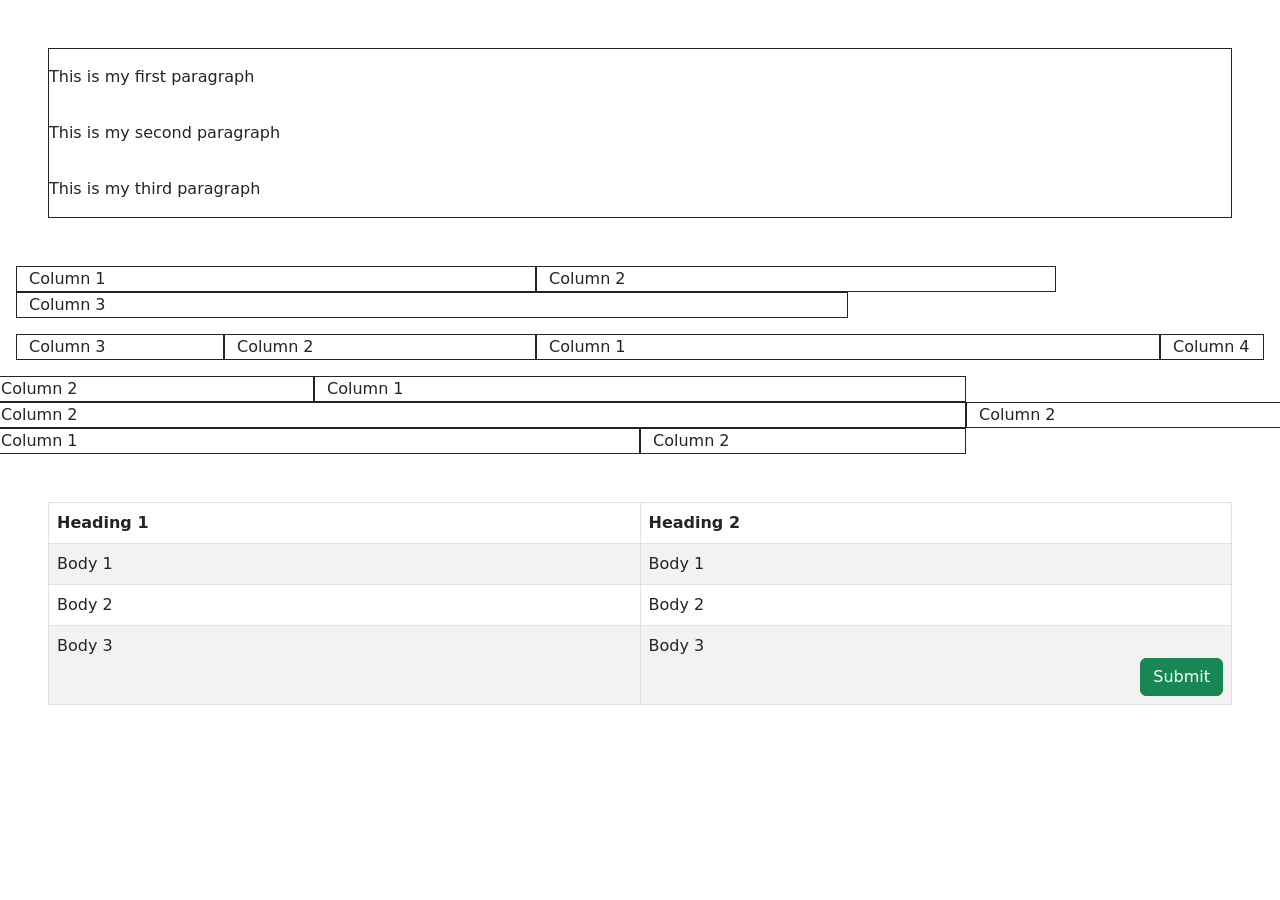
<file: practice.html>
<!DOCTYPE html>
<html lang="en-SG">

<head>
  <meta charset="utf-8" />
  <meta name="viewport" content="width=device-width" />
  <link href="/script/practice.css" rel="stylesheet" />
  <script src="script/bootstrap.js"></script>
  <script>
    let number = 0;

    // console.log(number%2)

    if((number%2) === 0){
      console.log("Even Number")
    } else if((number%2) !== 0){
      console.log("Odd Number")
    } else{
      console.log("This condition should never occur")
    }
  </script>
  
  <script>
    function validate(){
      console.log("button is clicked")
      let firstName = document.getElementById('firstName').value;
      if(firstName === ""){
        firstName.classList = "form-control is-invalid";
        document.getElementById('firstNameValidation').classList = "text-danger";   
        console.error("First name is empty");
      } else{
        firstName.classList = "form-control";
        document.getElementById('firstNameValidation').classList = "d-none text-danger";
        console.log("First name is " + firstName);
      }
    }
  </script>





  <link href="script/bootstrap.css" rel="stylesheet">
  <style>
    /* this selector defines that 
      all the <h1> tags are green */
    h1 {
      color: blue;
    }

    /* individual html tags can have 
      separate ids which must be unique */
    #a {
      color: red;
    }

    /* individual html tags can have 
      separate ids which must be unique */
    #b {
      color: blue;
    }

    /* you can also define generic classes, 
      and multiple classes can be defined. 
         This is the most common way of defining styles */
    .someclass {
      color: orange;
    }

    .class1 {
      color: red;
      text-align: center;
    }

    #c {
      color: green;
    }

    .green-tag {
      color: green;
    }

    .your-class {
      color: red;
      text-align: center;
    }
  </style>
</head>

<body>

  <div class="border border-dark m-5">
    <div class="pt-3 pb-3">This is my first paragraph</div>
    <div class="pt-3 pb-3">This is my second paragraph</div>
    <div class="pt-3 pb-3">This is my third paragraph</div>
  </div>

  <div class="row m-3">
    <div class="col-5 border border-dark">Column 1</div>
    <div class="col-5 border border-dark">Column 2</div>
    <div class="col-8 border border-dark ">Column 3</div>
  </div>

  <div class="row m-3">
    <div class="col col-6 order-3 border border-dark">Column 1</div>
    <div class="col col-3 order-2 border border-dark">Column 2</div>
    <div class="col col-2 order-1 border border-dark ">Column 3</div>
    <div class="col col-1 order-4 border border-dark ">Column 4</div>
  </div>

  <div class="row">
    <div class="col-3 border border-dark">Column 2</div>
    <div class="col-6 border border-dark">Column 1</div> 
    <div class="col-9 border border-dark">Column 2</div>
    <div class="col-3 border border-dark">Column 2</div>
    <div class="col-6 border border-dark">Column 1</div>
    <div class="col-3 border border-dark">Column 2</div>

  </div>

  <div class="p-5">
    <table class="table table-striped table-bordered table-hover">
    <thead>
      <tr>
        <th>Heading 1</th>
        <th>Heading 2</th>
      </tr>
    </thead>

    <tbody>
      <tr>
        <td>Body 1</td>
        <td>Body 1</td>
      </tr>
      <tr>
        <td>Body 2</td>
        <td>Body 2</td>
      </tr>
      <tr>
        <td>Body 3</td>
        <td>
          <div>
            Body 3
          </div>
          <div class="text-right">
            <button class="btn btn-success">Submit</button>
          </div>
            
          </div>
        </td>
      </tr>
    </tbody>

  </table>
  </div>
  



<!-- <form>

  <div class="p-5">
    <div class="row">
  
      <div class="col">
        <div>
          <label for="fName">First Name:</label>
        </div>
        <div>
          <input type="text" id="firstName" name="fName" placeholder="Type your first name" class="form-control" />
        </div>
        <div id="firstNameValidation" class="d-none">
          <p>You need to fill in your first name</p>
        </div>
      </div>
      <div class="col">
        <div>
          <label for="lName">Last Name:</label>
        </div>
        <div>
          <input type="text" id="lastName" name="lName" placeholder="Type your last name" class="form-control" />
        </div>
      </div>
  
    </div>
    
    <div class="row">
      <div class="col">
        <div>
          <label for="contactNumber">Contact Number:</label>
        </div>
        <div class="">
          <input type="text" id="contactNumber" name="contactNumber" placeholder="Type your contact number" class="form-control" />
        </div>
      </div>
    </div>
  
    <div class="row">
      <div class="col">
        <div>
          <label for="email">Email:</label>
        </div>
        <div class="">
          <input type="text" id="email" name="email" placeholder="Type your email" class="form-control" />
        </div>
      </div>
    </div>

    <div>
      <button type="button" class="btn btn-primary" onclick="validate()">Submit</button>
    </div>
  
  
  </div>
  

</form> -->








<!-- <label for="fContactNumber">Contact Number:</label>
<input type="text" id="contactNumber" name="fContactNumber" placeholder="Type in contact number"/>
<button onclick="validate()" type="btn" class="btn btn-primary">Click me</button> -->









</body>

</html>
</file>
<file: script/index.css>
#banner {
	background-image: url('../img/banner-bbcc.png');
	background-size: cover;
	background-position: center center;
	height: 40vh;
}

@media (min-width: 992px) {
	#banner {
		height: 60vh;
	}
}

.img-overlay {
	display: none;
	z-index: 2;
}

.img-overlay-container:hover .img-overlay {
	display: initial;
}

.red-class {
	color: red;
}
</file>
<file: script/aboutus.css>
#banner {
	background-image: url('../img/banner-clubmembers-2.png');
	background-size: cover;
	background-position: center center;
	height: 40vh;
}
@media (min-width: 992px) {
	#banner {
		height:60vh;
	}
}
</file>
<file: script/contacts.css>
/*  */
</file>
<file: script/events.css>
/* Events */
</file>
<file: script/memberspotlight.css>
/*  */
</file>
<file: script/practice.css>
/*  */
</file>
